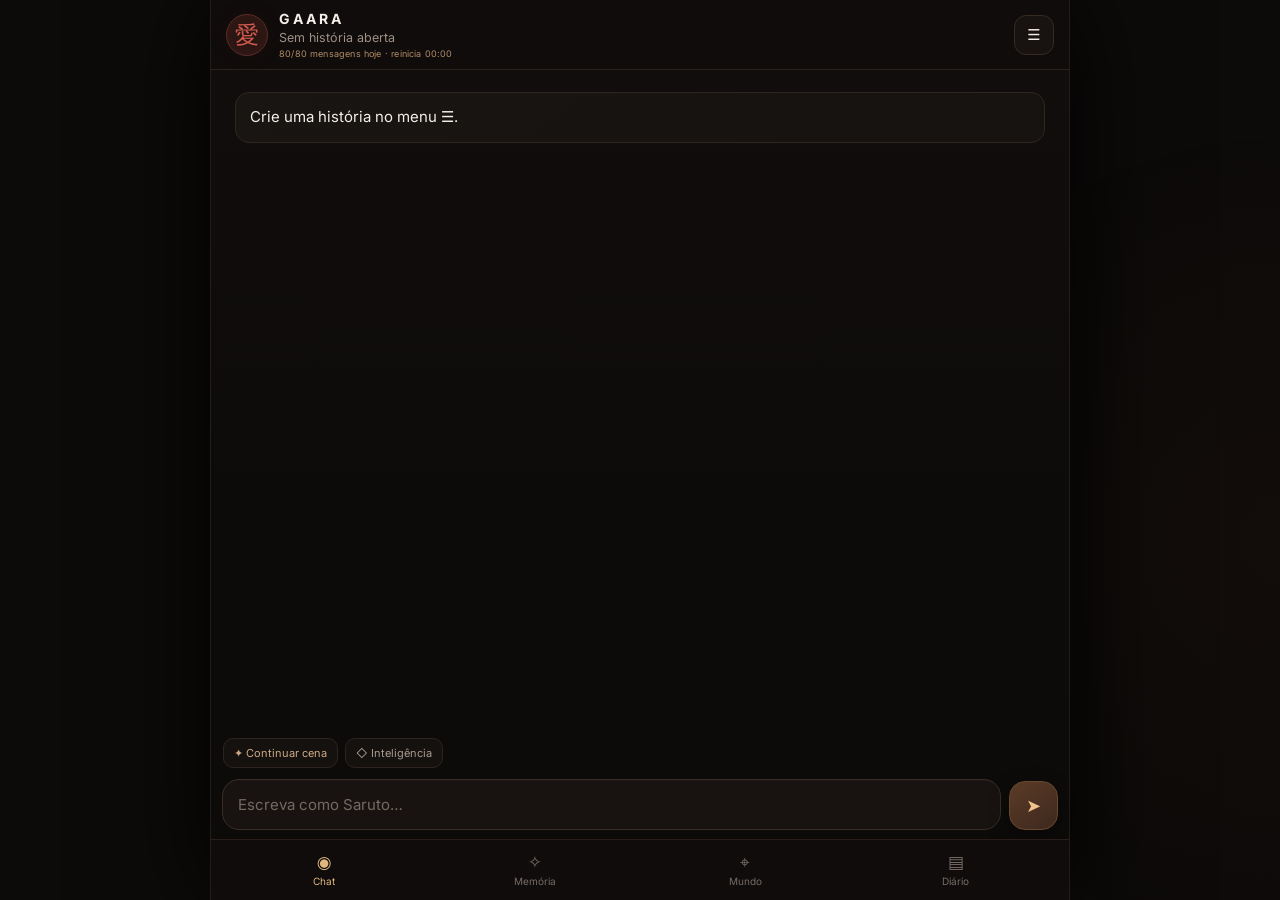
<file: index.html>
<!doctype html>
<html lang="pt-BR">
<head>
<meta charset="utf-8"><meta name="viewport" content="width=device-width,initial-scale=1,viewport-fit=cover">
<meta name="theme-color" content="#130f0e"><meta name="apple-mobile-web-app-capable" content="yes">
<title>Gaara RPG</title>
<link rel="manifest" href="./manifest.webmanifest"><link rel="stylesheet" href="./style.css?v=7">
</head>
<body>
<div class="sandGlow"></div>
<div id="app">
<header>
  <div class="identity">
    <div class="seal">愛</div>
    <div><b>GAARA</b><small id="scene">Sem história aberta</small><small id="quotaText" class="quotaText">80/80 mensagens hoje</small></div>
  </div>
  <button id="menuBtn" class="iconBtn" aria-label="Menu">☰</button>
</header>
<main id="chat"></main>
<div id="typing" hidden><span></span><span></span><span></span> Gaara está respondendo</div>
<div class="quick"><button id="continueBtn">✦ Continuar cena</button><button id="intelBtn">◇ Inteligência</button></div>
<section class="composer">
  <textarea id="input" rows="1" placeholder="Escreva como Saruto…"></textarea>
  <button id="send" aria-label="Enviar">➤</button>
</section>
<nav>
 <button data-tab="chat" class="active"><i>◉</i><span>Chat</span></button>
 <button data-tab="memory"><i>✧</i><span>Memória</span></button>
 <button data-tab="world"><i>⌖</i><span>Mundo</span></button>
 <button data-tab="journal"><i>▤</i><span>Diário</span></button>
</nav>
</div>
<dialog id="panel"><div class="panelHead"><div><small>GAARA RPG</small><b id="panelTitle"></b></div><button id="closePanel" class="iconBtn">✕</button></div><div id="panelBody"></div></dialog>
<dialog id="menu"><div class="panelHead"><div><small>MENU</small><b>Gaara RPG</b></div><button id="closeMenu" class="iconBtn">✕</button></div><div class="menuGrid">
<button id="newSave"><i>＋</i><span><b>Nova história</b><small>Começar outro universo</small></span></button>
<button id="switchSave"><i>◫</i><span><b>Trocar história</b><small>Abrir outro save</small></span></button>
<button id="settings"><i>⚙</i><span><b>Configurações</b><small>Groq e geração</small></span></button>
<button id="searchBtn"><i>⌕</i><span><b>Buscar</b><small>Encontrar cenas antigas</small></span></button>
<button id="recapBtn"><i>↺</i><span><b>Recap</b><small>Relembrar a história</small></span></button>
<button id="exportBtn"><i>⇩</i><span><b>Exportar save</b><small>Backup em JSON</small></span></button>
<label class="button import"><i>⇧</i><span><b>Importar save</b><small>Restaurar backup</small></span><input id="importFile" type="file" accept=".json" hidden></label>
<button id="clearBtn" class="danger"><i>×</i><span><b>Apagar história</b><small>Excluir este universo</small></span></button>
</div></dialog>
<dialog id="setup"><div class="panelHead"><div><small>IA</small><b>Configuração</b></div><button id="closeSetup" class="iconBtn">✕</button></div>
<div class="form">
<label><span>Groq API Key</span><input id="apiKey" type="password" placeholder="gsk_…"></label>
<p class="warning">A chave fica somente neste navegador. Use uma chave exclusiva para este RPG.</p>
<div class="formGrid"><label><span>Modelo</span><input id="model" value="openai/gpt-oss-120b"></label>
<label><span>Temperatura</span><input id="temperature" type="number" min="0" max="2" step=".1" value=".82"></label>
<label><span>Máx. tokens</span><input id="maxTokens" type="number" min="200" max="8000" value="900"></label>
<label><span>Contexto recente</span><input id="contextCount" type="number" min="6" max="10" value="10"></label></div>
<div class="setupActions"><button id="testGroq">Testar conexão</button><button id="saveSettings" class="primary">Salvar</button></div><div id="testResult"></div>
</div></dialog>
<script src="./app.js?v=7"></script>
</body></html>
</file>
<file: style.css>
@import url('https://fonts.googleapis.com/css2?family=Inter:wght@400;500;600;700&family=Libre+Baskerville:ital@0;1&display=swap');
:root{color-scheme:dark;--bg:#0d0b0a;--surface:#151210;--surface2:#1d1815;--surface3:#251e1a;--line:#352b25;--line2:#493a30;--text:#f4eee8;--muted:#9d8f85;--sand:#c8965e;--sand2:#e1b77e;--red:#9f3f37;--danger:#d66d64;--shadow:0 24px 80px #0009}
*{box-sizing:border-box}html,body{margin:0;height:100%;background:var(--bg);color:var(--text);font:15px Inter,system-ui,sans-serif}body{overflow:hidden}.sandGlow{position:fixed;inset:0;pointer-events:none;background:radial-gradient(circle at 50% -15%,#a36d3820,transparent 38%),radial-gradient(circle at 100% 60%,#6f39200e,transparent 30%)}
button,.button,input,textarea{font:inherit}button,.button{color:var(--text);cursor:pointer;-webkit-tap-highlight-color:transparent}
#app{position:relative;height:100dvh;display:grid;grid-template-rows:auto 1fr auto auto auto;max-width:860px;margin:auto;background:linear-gradient(180deg,#110e0d 0,#0d0b0a 55%);box-shadow:0 0 100px #000}
header{min-height:70px;padding:calc(10px + env(safe-area-inset-top)) 15px 10px;display:flex;align-items:center;justify-content:space-between;border-bottom:1px solid #2a211d;background:#100d0ce8;backdrop-filter:blur(18px);z-index:3}.identity{display:flex;align-items:center;gap:11px}.identity>div:last-child{display:flex;flex-direction:column;gap:3px}.identity b{font-size:14px;letter-spacing:.22em}.identity small{max-width:65vw;white-space:nowrap;overflow:hidden;text-overflow:ellipsis}.seal{font-family:serif;font-size:24px;color:#d05a4d;width:42px;height:42px;border:1px solid #5a2c28;border-radius:50%;display:grid;place-items:center;background:#281513;box-shadow:inset 0 0 18px #7d30252b,0 0 22px #7d302516}
small,.muted{color:var(--muted)}.iconBtn{width:40px;height:40px;padding:0;border:1px solid var(--line);border-radius:12px;background:#181310}
#chat{overflow-y:auto;padding:22px 13px 100px;scroll-behavior:smooth;overscroll-behavior:contain}.msg{position:relative;max-width:92%;margin-bottom:16px;padding:14px 15px;border-radius:18px;line-height:1.65;white-space:pre-wrap;box-shadow:0 8px 24px #0002}.msg.assistant{margin-right:auto;background:linear-gradient(145deg,#191512,#151210);border:1px solid #302620;border-top-left-radius:6px}.msg.user{margin-left:auto;background:linear-gradient(145deg,#2b211a,#231a16);border:1px solid #49352a;border-top-right-radius:6px}.msg.assistant:before{content:"";position:absolute;left:-1px;top:13px;width:2px;height:30px;background:linear-gradient(var(--sand),transparent);border-radius:2px}.meta{font-size:10px;font-weight:700;letter-spacing:.16em;text-transform:uppercase;color:var(--sand);margin-bottom:7px}.user .meta{color:#c9aa91}.actions{display:flex;gap:5px;flex-wrap:wrap;margin-top:11px;padding-top:8px;border-top:1px solid #ffffff09}.actions button{padding:5px 8px;border:0;border-radius:8px;background:#ffffff08;color:var(--muted);font-size:10px}.actions button:active{background:#ffffff12;color:var(--text)}
#typing{padding:0 17px 7px;color:var(--muted);font-size:11px}#typing span{display:inline-block;width:4px;height:4px;border-radius:50%;background:var(--sand);margin-right:2px;animation:pulse 1.2s infinite}#typing span:nth-child(2){animation-delay:.15s}#typing span:nth-child(3){animation-delay:.3s}@keyframes pulse{0%,70%,100%{opacity:.25;transform:translateY(0)}35%{opacity:1;transform:translateY(-3px)}}
.quick{display:flex;gap:7px;padding:4px 12px 6px}.quick button{border:1px solid #2d241f;background:#15110f;color:#a99a90;border-radius:10px;padding:7px 10px;font-size:11px}.quick button:first-child{color:#cbaa85}
.composer{display:flex;gap:8px;padding:5px 11px 9px;align-items:flex-end}.composer textarea{flex:1;resize:none;min-height:49px;max-height:160px;padding:14px 15px;border:1px solid #392d26;border-radius:17px;background:#181310;color:var(--text);outline:0;line-height:1.4;box-shadow:inset 0 1px #ffffff05}.composer textarea:focus{border-color:#76543a;box-shadow:0 0 0 3px #b37d4820}.composer textarea::placeholder{color:#756a62}#send{flex:0 0 49px;height:49px;border:1px solid #68472f;border-radius:16px;background:linear-gradient(145deg,#5b3b27,#3d281d);color:#f0c28c;font-size:18px;box-shadow:0 8px 22px #0005}#send:active{transform:scale(.96)}
nav{display:grid;grid-template-columns:repeat(4,1fr);padding:5px 8px calc(6px + env(safe-area-inset-bottom));border-top:1px solid #281f1b;background:#100d0cf2;backdrop-filter:blur(18px)}nav button{display:flex;flex-direction:column;align-items:center;gap:3px;border:0;background:none;color:#776c65;padding:7px 3px;font-size:10px}nav button i{font-style:normal;font-size:17px}nav button.active,nav button:active{color:var(--sand2)}
dialog{width:min(720px,calc(100% - 16px));max-height:92dvh;border:1px solid var(--line);border-radius:22px;background:#120f0e;color:var(--text);padding:0;box-shadow:var(--shadow);overflow:auto}dialog::backdrop{background:#000b;backdrop-filter:blur(5px)}.panelHead{position:sticky;top:0;display:flex;justify-content:space-between;align-items:center;padding:15px 16px;border-bottom:1px solid #2b221e;background:#120f0ef2;backdrop-filter:blur(15px);z-index:3}.panelHead>div{display:flex;flex-direction:column;gap:2px}.panelHead small{font-size:9px;letter-spacing:.18em;color:var(--sand)}.panelHead b{font-size:17px}
#panelBody,.form,.menuGrid{padding:14px}.menuGrid{display:grid;grid-template-columns:1fr 1fr;gap:9px}.menuGrid>button,.menuGrid>.button{display:flex;align-items:center;gap:12px;text-align:left;border:1px solid #302620;background:linear-gradient(145deg,#1a1512,#15110f);border-radius:15px;padding:13px}.menuGrid i{font-style:normal;width:28px;text-align:center;color:var(--sand);font-size:18px}.menuGrid span{display:flex;flex-direction:column;gap:3px}.menuGrid b{font-size:13px}.menuGrid small{font-size:10px}.menuGrid .danger{border-color:#4e2926}.menuGrid .danger i,.menuGrid .danger b{color:#d87a71}
.card{padding:13px 14px;border:1px solid #302620;border-radius:14px;background:linear-gradient(145deg,#191512,#151210);margin-bottom:9px;line-height:1.5}.card p{margin:8px 0}.row{display:flex;justify-content:space-between;gap:10px;align-items:center}h3{margin:20px 2px 9px;font-size:11px;text-transform:uppercase;letter-spacing:.14em;color:var(--sand)}.bar{height:5px;background:#302722;border-radius:8px;overflow:hidden;margin:5px 0 10px}.bar i{display:block;height:100%;background:linear-gradient(90deg,#8d5d37,var(--sand2));border-radius:8px}.tag{display:inline-block;padding:5px 8px;border:1px solid var(--line);background:#181310;border-radius:999px;margin:2px;font-size:10px;color:#b8a99f}.event{border-left:2px solid var(--sand)}
.form{display:grid;gap:14px}.form label{display:grid;gap:6px}.form label>span{font-size:11px;color:#b4a69c}.formGrid{display:grid;grid-template-columns:1fr 1fr;gap:10px}input{width:100%;padding:12px;border:1px solid var(--line);border-radius:11px;background:#1b1613;color:var(--text);outline:0}input:focus{border-color:#76543a}.warning{margin:0;padding:10px 12px;border:1px solid #574029;border-radius:11px;background:#302113;color:#d7b383;font-size:11px;line-height:1.5}.setupActions{display:flex;gap:8px}.setupActions button{flex:1;border:1px solid var(--line);border-radius:11px;padding:11px;background:#1c1714}.setupActions .primary{border-color:#725037;background:#49301f;color:#f0c28c}#testResult{font-size:12px;color:var(--sand2)}
::-webkit-scrollbar{width:5px}::-webkit-scrollbar-thumb{background:#3b2e27;border-radius:5px}
@media(min-width:700px){#app{border-left:1px solid #241c19;border-right:1px solid #241c19}.msg{max-width:76%}#chat{padding-left:24px;padding-right:24px}.menuGrid{grid-template-columns:1fr 1fr}}
@media(max-width:430px){.menuGrid{grid-template-columns:1fr}.formGrid{grid-template-columns:1fr}dialog{width:calc(100% - 10px);max-height:96dvh;border-radius:20px}.msg{max-width:94%}}

.sectionIntro{display:flex;justify-content:space-between;align-items:center;gap:12px;margin:2px 0 14px}.sectionIntro>div{display:flex;flex-direction:column;gap:3px}.sectionIntro b{font-size:15px}.sectionIntro small{font-size:11px}.sectionIntro button{border:1px solid #59402d;background:#352419;color:#e5b77f;border-radius:10px;padding:8px 10px;font-size:11px}
.memoryCard{border:1px solid #332821;background:linear-gradient(145deg,#1b1613,#14110f);border-radius:15px;padding:13px;margin-bottom:9px}.memoryTop,.memoryFoot{display:flex;align-items:center;justify-content:space-between;gap:8px}.memoryType{text-transform:uppercase;letter-spacing:.12em;font-size:9px;color:#d1a06b}.stars{font-size:10px;color:#c89358}.memoryCard p{line-height:1.55;margin:9px 0}.memoryFoot{border-top:1px solid #ffffff08;padding-top:8px}.memoryFoot button{border:0;background:#ffffff07;color:#a99a90;border-radius:7px;padding:5px 7px;font-size:10px;margin-left:4px}
.chips{display:flex;gap:5px;flex-wrap:wrap}.chips span{border:1px solid #3a2e27;background:#191411;border-radius:999px;padding:5px 8px;color:#bbaa9e;font-size:10px}
.detailsList details{border:1px solid #302620;border-radius:12px;background:#171310;margin-bottom:7px;overflow:hidden}.detailsList summary{padding:11px 12px;cursor:pointer;font-weight:600}.detailsList summary span{float:right;color:#8f7f74}.miniMemory{padding:9px 12px;border-top:1px solid #2a211d;font-size:12px;color:#c5b8ae}.empty,.emptyState{color:#857970;font-size:12px}.emptyState{padding:18px;text-align:center;border:1px dashed #382d27;border-radius:13px;background:#15110f}
.heroCard{display:flex;flex-direction:column;gap:5px;padding:16px;border:1px solid #49362a;border-radius:16px;background:radial-gradient(circle at 100% 0,#8d5c3020,transparent 40%),linear-gradient(145deg,#201914,#171310)}.heroCard>small{letter-spacing:.18em;color:#c69460;font-size:9px}.heroCard>b{font:700 19px "Libre Baskerville",serif}.heroCard>span,.heroCard>em{color:#a9998e;font-size:11px}.heroCard p{margin:8px 0 2px;line-height:1.5}.heroCard em{font-style:normal}
.infoRow{display:grid;grid-template-columns:minmax(90px,130px) 1fr;gap:12px;align-items:center;padding:11px 12px;border-bottom:1px solid #29211d}.infoRow>div{display:flex;flex-direction:column}.infoRow small{font-size:9px}.infoRow>span{font-size:12px;color:#c5b8ae}
.threadCard{display:flex;gap:10px;align-items:flex-start;padding:11px 12px;border:1px solid #322821;border-radius:12px;margin-bottom:7px;background:#171310}.threadCard i{width:7px;height:7px;border-radius:50%;background:#c28d55;box-shadow:0 0 10px #c28d5555;margin-top:5px}.threadCard span{font-size:12px;line-height:1.5}
.chapter{display:grid;grid-template-columns:35px 1fr;gap:12px;padding:15px 2px;border-bottom:1px solid #2a211d}.chapterNo{font:italic 18px "Libre Baskerville",serif;color:#6f5949}.chapter>div:last-child{display:flex;flex-direction:column;gap:5px}.chapter small{font-size:9px;color:#9c7d62}.chapter b{font-family:"Libre Baskerville",serif}.chapter p{margin:2px 0;color:#b8aaa0;line-height:1.55;font-size:12px}
.metric{margin-bottom:11px}.metric>div:first-child{display:flex;justify-content:space-between;font-size:11px}.metric>div:first-child span{color:#b7a89e}.metric>div:first-child b{color:#d5aa79}.emotion{margin-top:5px}.milestone{display:flex;gap:8px;padding:10px 11px;border-bottom:1px solid #2a211d;color:#c6935d;font-size:11px}.milestone span{color:#c5b8ae}.knowledge{padding:11px 12px;border:1px solid #302620;border-radius:12px;margin-bottom:7px;background:#171310}.knowledge p{margin:0 0 5px;font-size:12px}.knowledge small{font-size:9px;color:#927f72}.npcGrid{display:grid;grid-template-columns:1fr 1fr;gap:8px}.npcCard{display:flex;flex-direction:column;gap:5px;border:1px solid #302620;border-radius:13px;padding:12px;background:#171310}.npcCard b{color:#d1a06b}.npcCard span{font-size:10px;color:#a9998e}
@media(max-width:430px){#panelBody{padding:13px}.npcGrid{grid-template-columns:1fr}.infoRow{grid-template-columns:1fr;gap:4px}}

.quotaText{font-size:9px!important;color:#c39a70!important;letter-spacing:.02em;opacity:.9}.identity>div:last-child{min-width:0}.identity #scene,.identity #quotaText{display:block;max-width:67vw;white-space:nowrap;overflow:hidden;text-overflow:ellipsis}
</file>
